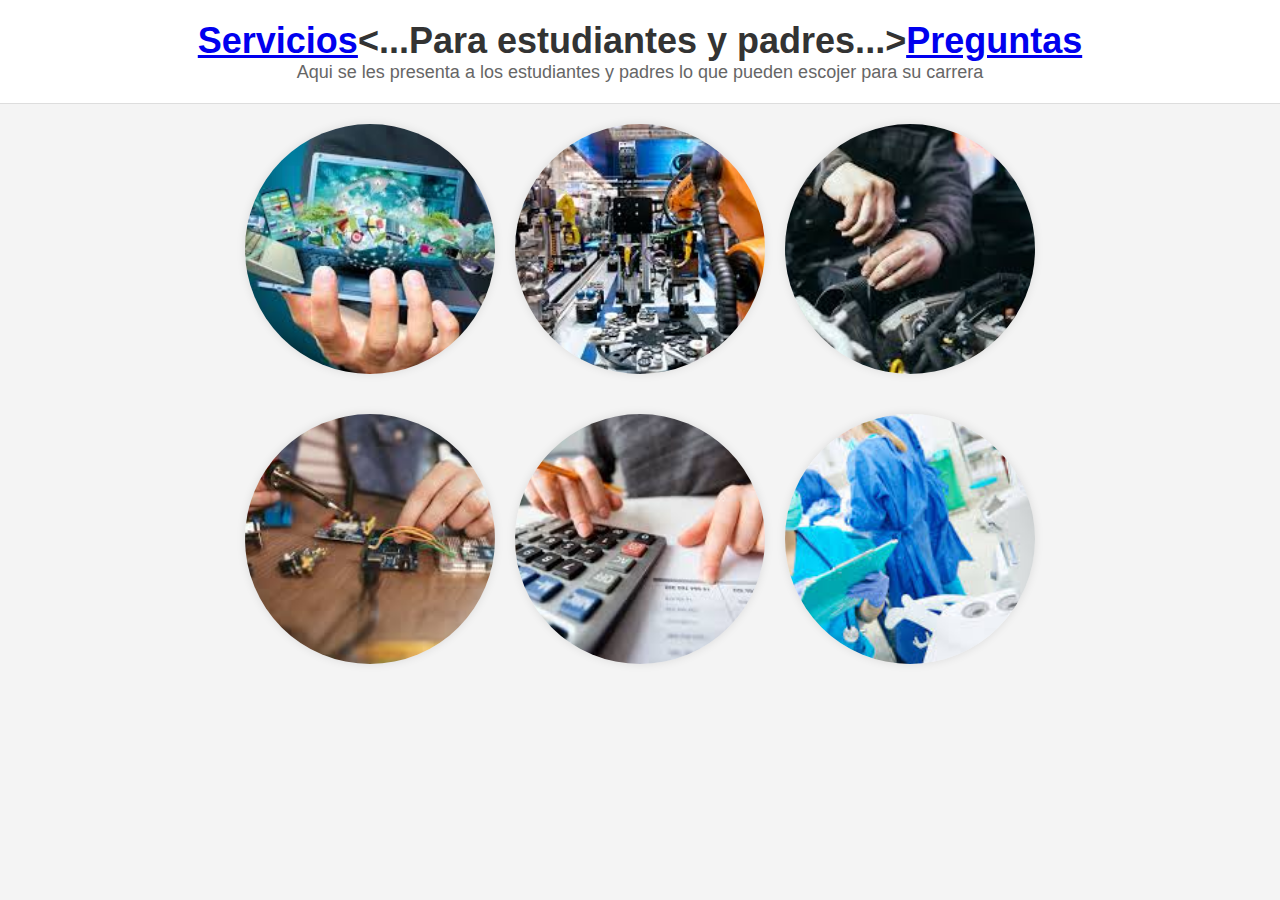
<file: Ofertas de Estudio.html>
<!DOCTYPE html>
<html lang="es">
<head>
    <meta charset="UTF-8">
    <meta name="viewport" content="width=device-width, initial-scale=1.0">
    <title>Para estudiantes y padres</title>
    
    <style>
        @import 'style2.css'
    </style>

</head>
<body>
    <header>
        <h1><a href="file:///C:/Users/Geral%20Jes%C3%B9s/Desktop/HTML/Servicios.html">Servicios</a><...Para estudiantes y padres...><a href="file:///C:/Users/Geral%20Jes%C3%B9s/Desktop/HTML/preguntas.html">Preguntas</a></h1>
        <p>Aqui se les presenta a los estudiantes y padres lo que pueden escojer para su carrera</p>
    </header>
    <div class="container">
        <div class="card">
            <img src="Informatica.jfif" alt="Horarios">
            <div class="overlay">
                <h2>INFORMATICA</h2>
            </div>
        </div>
        <div class="card">
            <img src="mecatronica.jfif" alt="Substitución">
            <div class="overlay">
                <h2>MECATRONICA</h2>
            </div>
        </div>
        <div class="card">
            <img src="mecanica.jfif" alt="Examen/Área">
            <div class="overlay">
                <h2>MECANICA</h2>
            </div>
        </div>
    </div>
    <div class="container">
        <div class="card">
            <img src="electronica.jfif" alt="Horarios">
            <div class="overlay">
                <h2>ELECTRONICA</h2>
            </div>
        </div>
        <div class="card">
            <img src="contabilidad.jfif" alt="Substitución">
            <div class="overlay">
                <h2>CONTABILIDAD</h2>
            </div>
        </div>
        <div class="card">
            <img src="enfermeria.jfif" alt="Examen/Área">
            <div class="overlay">
                <h2>ENFERMERIA</h2>
            </div>
        </div>
    </div>
</body>
</html>
</file>
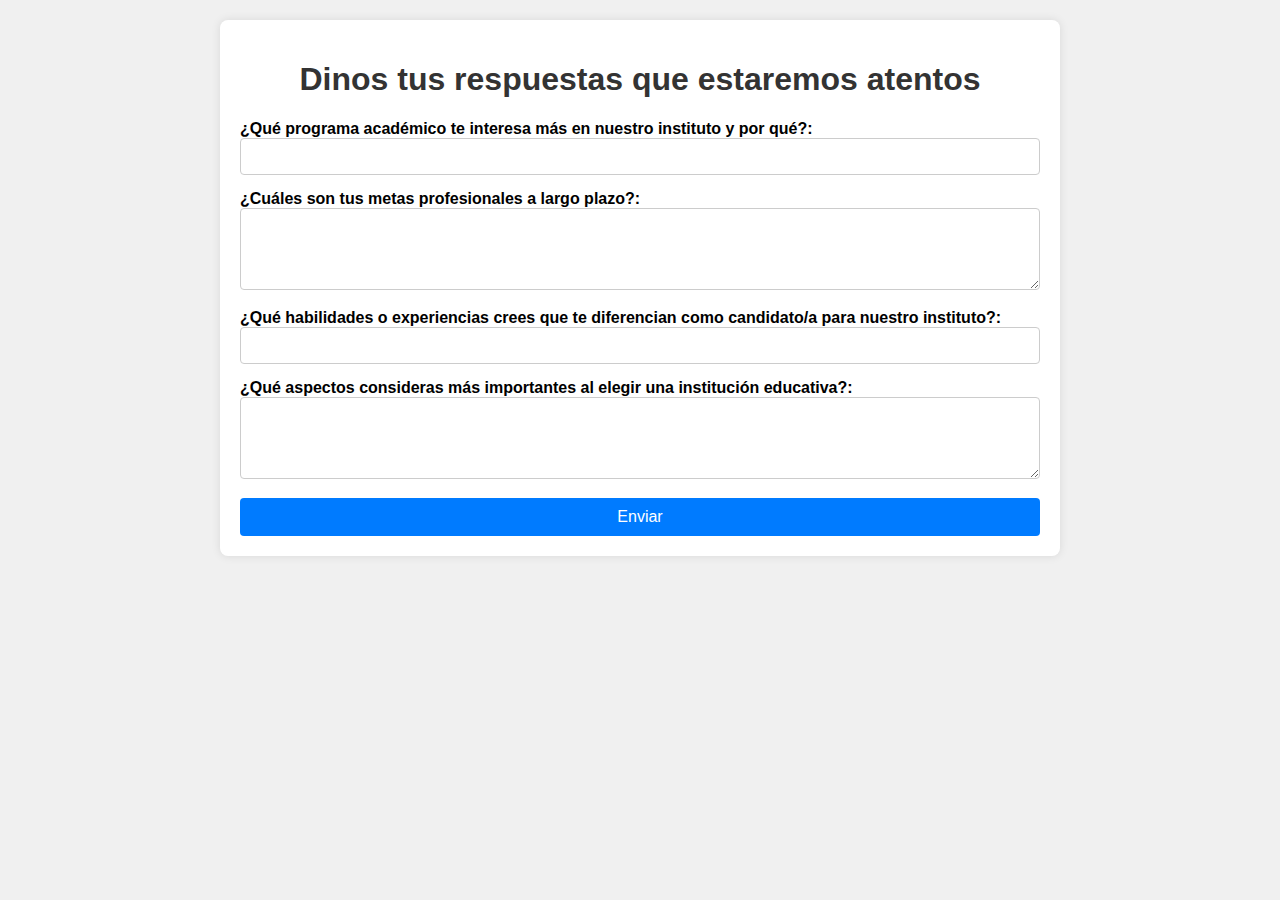
<file: preguntas.html>
<!DOCTYPE html>
<html lang="es">
<head>
    <meta charset="UTF-8">
    <meta name="viewport" content="width=device-width, initial-scale=1.0">
    <title>Preguntas Frecuentes - ITFAM</title>
    
    <style>
        @import 'style3.css'
    </style>

</head>
<body>
    <div class="container">
        <h1>Dinos tus respuestas que estaremos atentos</h1>
        
        <form action="submit_form.php" method="POST">
            <div class="form-group">
                <label for="pregunta1">¿Qué programa académico te interesa más en nuestro instituto y por qué?:</label>
                <input type="text" id="pregunta1" name="pregunta1" required>
            </div>
            
            <div class="form-group">
                <label for="respuesta1">¿Cuáles son tus metas profesionales a largo plazo?:</label>
                <textarea id="respuesta1" name="respuesta1" rows="4" required></textarea>
            </div>
            
            <div class="form-group">
                <label for="pregunta2">¿Qué habilidades o experiencias crees que te diferencian como candidato/a para nuestro instituto?:</label>
                <input type="text" id="pregunta2" name="pregunta2" required>
            </div>
            
            <div class="form-group">
                <label for="respuesta2">¿Qué aspectos consideras más importantes al elegir una institución educativa?:</label>
                <textarea id="respuesta2" name="respuesta2" rows="4" required></textarea>
            </div>
            
            
            <button type="submit">Enviar</button>
        </form>
    </div>
</body>
</html>
</file>
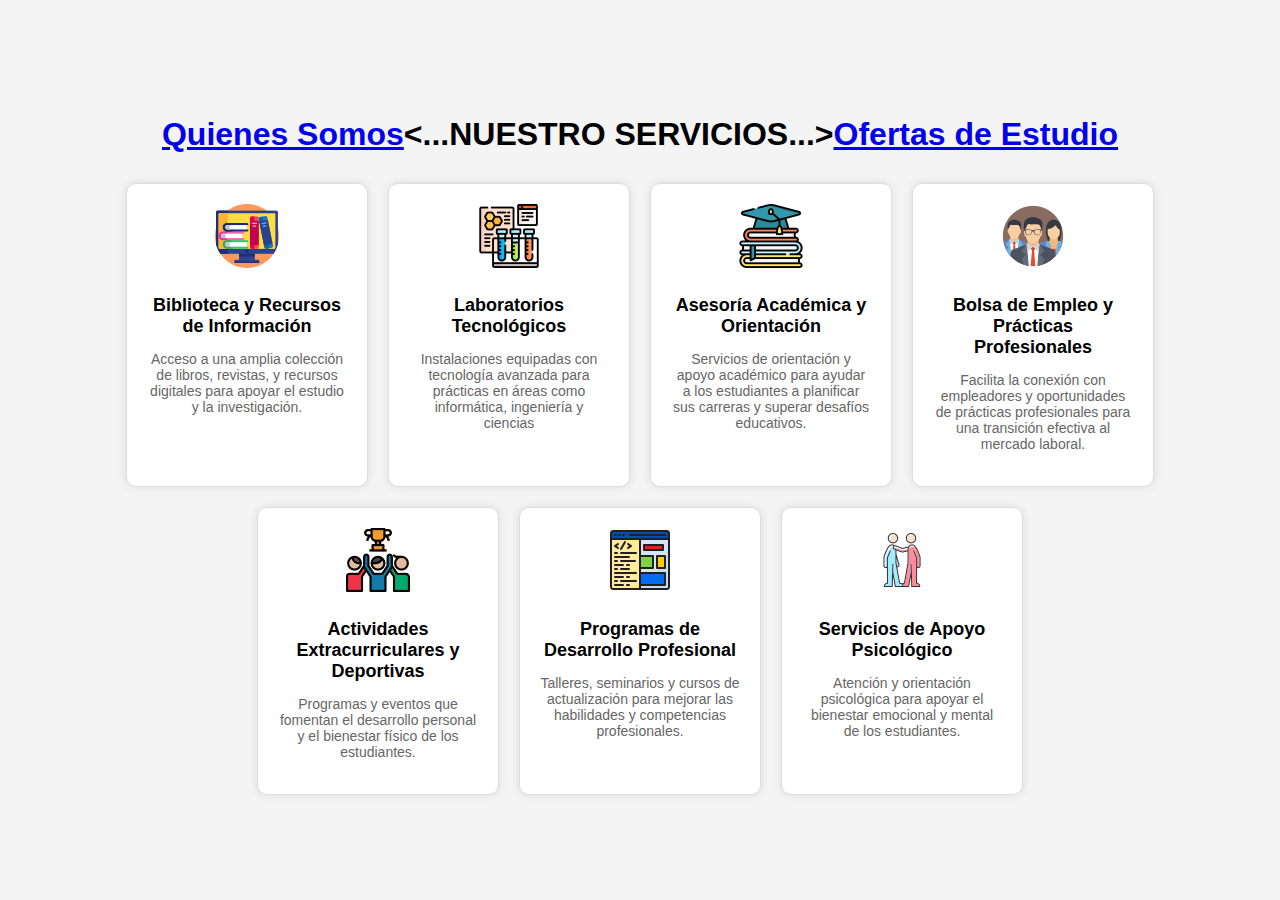
<file: Servicios.html>
<!DOCTYPE html>
<html lang="es">
<head>
    <meta charset="UTF-8">
    <meta name="viewport" content="width=device-width, initial-scale=1.0">
    <title>Nuestros Servicios</title>
    
    <style>
        @import 'style.css'
    </style>

</head>
<body>

    <div class="container">
        <h1><a href="file:///C:/Users/Geral%20Jes%C3%B9s/Desktop/HTML/Quienes%20Somos.html">Quienes Somos</a><...NUESTRO SERVICIOS...><a href="file:///C:/Users/Geral%20Jes%C3%B9s/Desktop/HTML/Ofertas%20de%20Estudio.html">Ofertas de Estudio</a></h1>
        <div class="services">
            <div class="service">
                <i class="icon"><img src="Bi.png"></i>
                <h2>Biblioteca y Recursos de Información</h2>
                <p> Acceso a una amplia colección de libros, revistas, y recursos digitales para apoyar el estudio y la investigación.</p>
            </div>
            <div class="service">
                <i class="icon"><img src="La.png"></i>
                <h2>Laboratorios Tecnológicos</h2>
                <p>Instalaciones equipadas con tecnología avanzada para prácticas en áreas como informática, ingeniería y ciencias</p>
            </div>
            <div class="service">
                <i class="icon"><img src="Ed.png"></i>
                <h2>Asesoría Académica y Orientación</h2>
                <p>Servicios de orientación y apoyo académico para ayudar a los estudiantes a planificar sus carreras y superar desafíos educativos.</p>
            </div>
            <div class="service">
                <i class="icon"><img src="pr.png"></i>
                <h2>Bolsa de Empleo y Prácticas Profesionales</h2>
                <p>Facilita la conexión con empleadores y oportunidades de prácticas profesionales para una transición efectiva al mercado laboral.</p>
            </div>
            <div class="service">
                <i class="icon"><img src="Fi.png"></i>
                <h2>Actividades Extracurriculares y Deportivas</h2>
                <p>Programas y eventos que fomentan el desarrollo personal y el bienestar físico de los estudiantes.</p>
            </div>
            <div class="service">
                <i class="icon"><img src="po.png"></i>
                <h2>Programas de Desarrollo Profesional</h2>
                <p>Talleres, seminarios y cursos de actualización para mejorar las habilidades y competencias profesionales.</p>
            </div>
            <div class="service">
                <i class="icon"><img src="pci.png"></i>
                <h2>Servicios de Apoyo Psicológico</h2>
                <p>Atención y orientación psicológica para apoyar el bienestar emocional y mental de los estudiantes.</p>
            </div>
        </div>
    </div>
</body>
</html>
</file>
